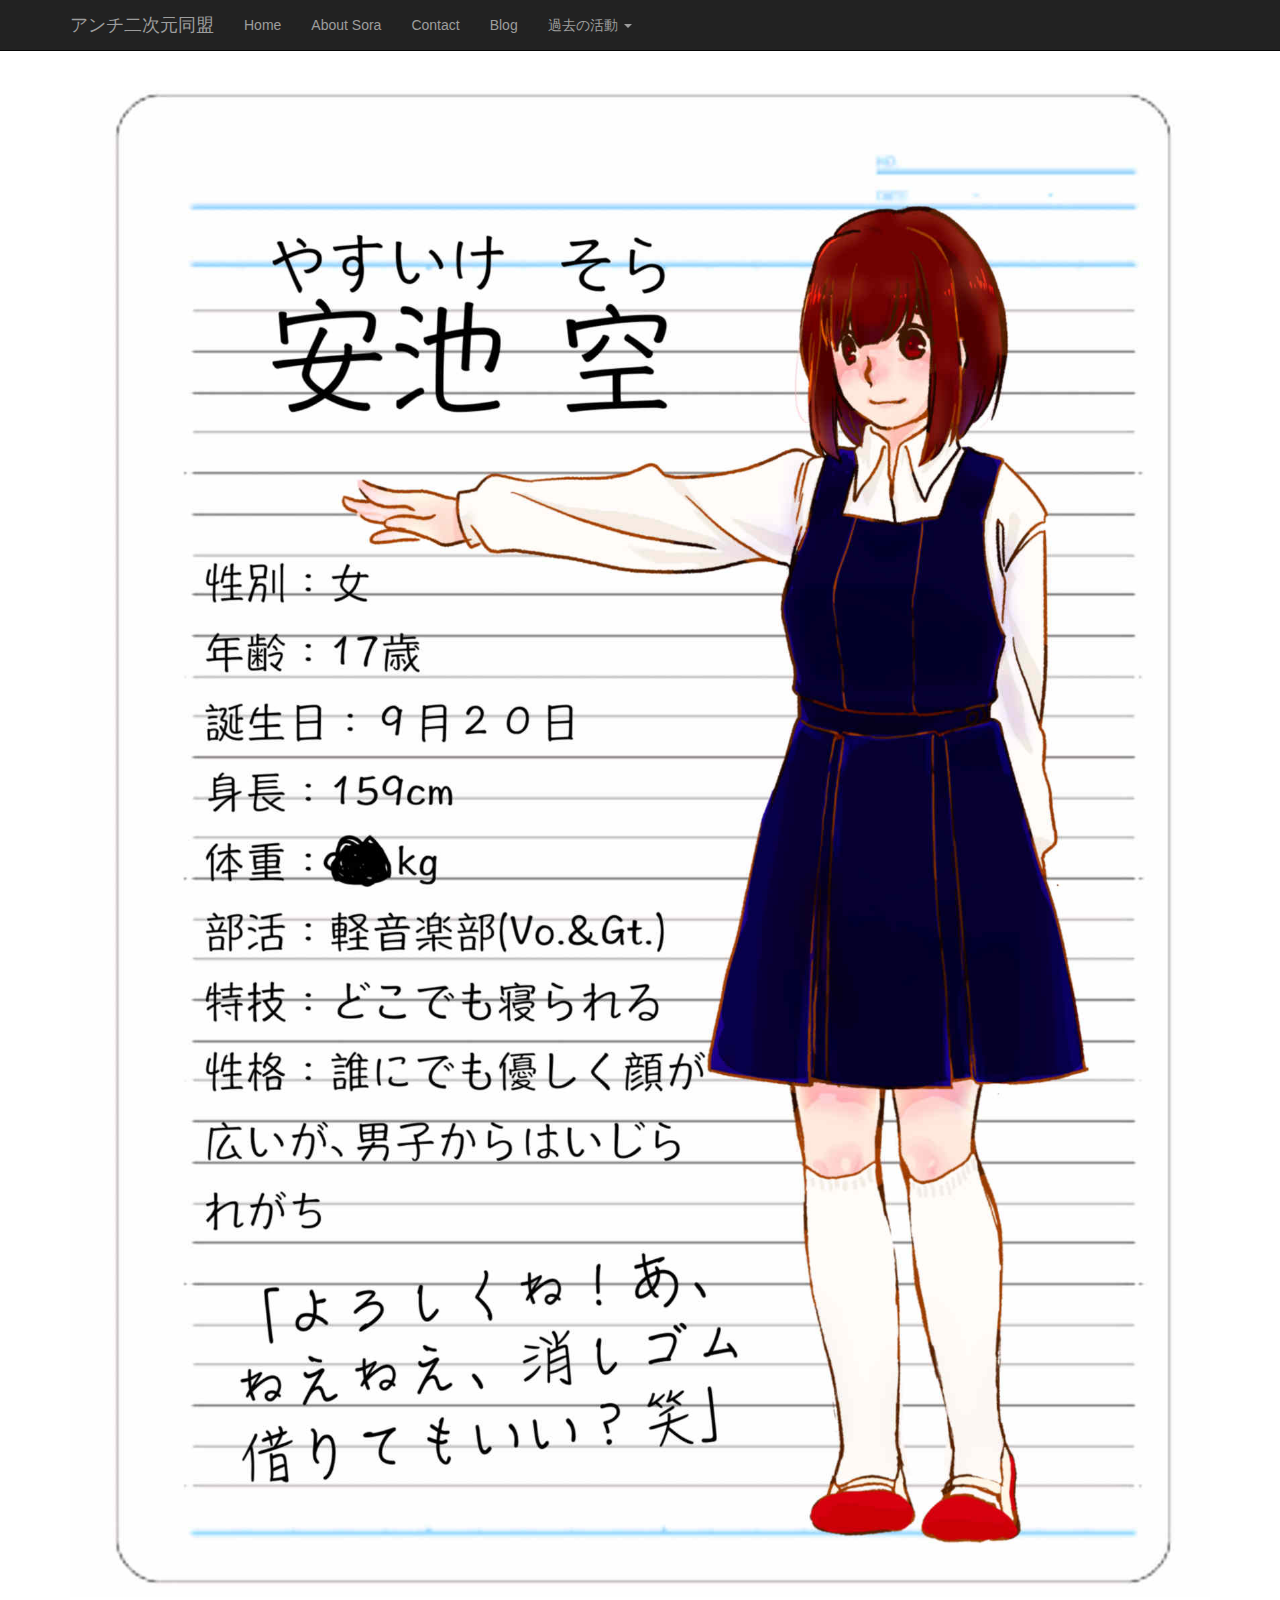
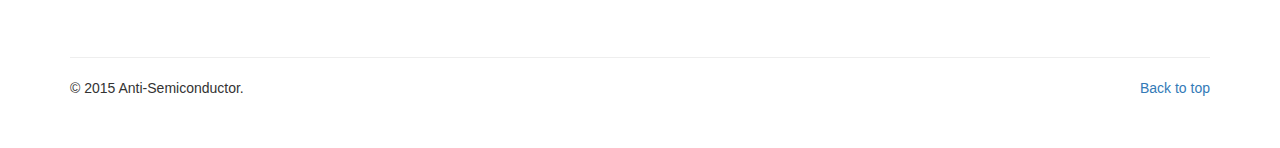
<file: about-sora.html>
<html>
    <head>
        <meta charset="utf-8">
        <meta http-equiv="X-UA-Compatible" content="IE=edge">
        <meta name="viewport" content="width=device-width, initial-scale=1">
        <!-- The above 3 meta tags *must* come first in the head; any other head content must come *after* these tags -->
        <title>アンチ二次元同盟(仮)</title>
        <!-- Bootstrap -->
        <link rel="stylesheet" href="css/bootstrap.css">
        <link href="css/styles.css" rel="stylesheet">
        <script type="text/javascript" src="//typesquare.com/accessor/script/typesquare.js?PzeJxL4KhwA%3D" charset="utf-8"></script>
    </head>
    <body>
        <div class="navbar-wrapper">
    <div class ="container">
    <nav class="navbar navbar-inverse navbar-fixed-top">
      <div class="container">
        <div class="navbar-header">
          <button type="button"
                  class="navbar-toggle collapsed"
                  data-toggle="collapse" data-target="#navbar"
                  aria-expandet="false" aria-controls="navbar">
            <span class="sr-only">Toggle navigation</span>
            <span class="icon-var"></span>
            <span class="icon-var"></span>
            <span class="icon-var"></span>
          </button>
          <a class="navbar-brand" href="index.html">アンチ二次元同盟</a>
        </div>
        <div id="navbar" class="navbar-collapse collapse">
          <ul class="nav navbar-nav">
            <li><a href="index.html">Home</a></li>
            <li><a href="about-sora.html">About Sora</a></li>
            <li><a href="contact.html">Contact</a></li>
            <li><a href="http://anti2d.blog.fc2.com">Blog</a></li>
            <li class="dropdown">
              <a href="#" class="dropdown-toggle"
                 data-toggle="dropdown"
                 role="button"
                 aria-haspopup="true"
                 aria-expanded="false">
                過去の活動
                <span class="caret"></span>
              </a>
              <ul class="dropdown-menu">
                <li><a href="http://antisemiconductor.blog.fc2.com">アンチ半導体同盟(仮) Blog</a></li>
                <li><a href="https://www.youtube.com/user/AntiSemiconductor">アンチ半導体同盟(仮) YouTube</a></li>
              </ul>
            </li>
          </ul>
        </div>
      </div>
    </nav>
  </div>
</div>
<section>
    <div class="container"
        <h1 class="heading"></h1>
        <div class="main-text">
            <img src="img/sora_profile.jpg" class="img-responsive">
        </div>
    </div>
</section>


        <div class="main-text container">
            <hr class="head-divider"></hr>
            <footer>
                <p class="pull-right"><a href="#">Back to top</a></p>
                <p>&copy; 2015 Anti-Semiconductor.</p>
            </footer>
        </div>
        <script type="text/javascript" src="https://ajax.googleapis.com/ajax/libs/jquery/1.11.3/jquery.min.js"></script>
        <script type="text/javascript" src="js/bootstrap.min.js"></script>
        <script type="text/javastript" src="js/carousel.js"></script>

    </body>
</html>
</file>
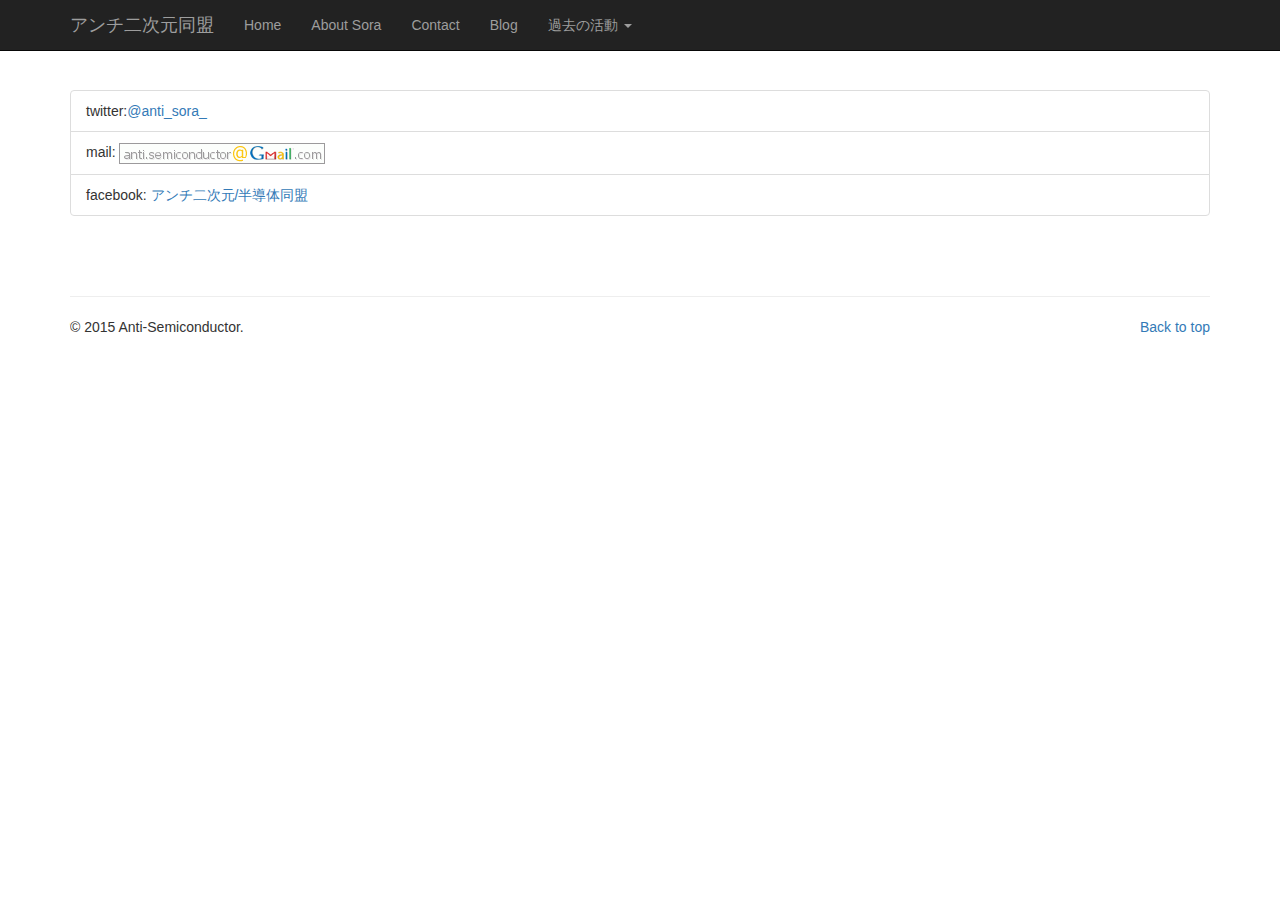
<file: contact.html>
<html>
    <head>
        <meta charset="utf-8">
        <meta http-equiv="X-UA-Compatible" content="IE=edge">
        <meta name="viewport" content="width=device-width, initial-scale=1">
        <!-- The above 3 meta tags *must* come first in the head; any other head content must come *after* these tags -->
        <title>アンチ二次元同盟(仮)</title>
        <!-- Bootstrap -->
        <link rel="stylesheet" href="css/bootstrap.css">
        <link href="css/styles.css" rel="stylesheet">
        <script type="text/javascript" src="//typesquare.com/accessor/script/typesquare.js?PzeJxL4KhwA%3D" charset="utf-8"></script>
    </head>
    <body>
        <div class="navbar-wrapper">
    <div class ="container">
    <nav class="navbar navbar-inverse navbar-fixed-top">
      <div class="container">
        <div class="navbar-header">
          <button type="button"
                  class="navbar-toggle collapsed"
                  data-toggle="collapse" data-target="#navbar"
                  aria-expandet="false" aria-controls="navbar">
            <span class="sr-only">Toggle navigation</span>
            <span class="icon-var"></span>
            <span class="icon-var"></span>
            <span class="icon-var"></span>
          </button>
          <a class="navbar-brand" href="index.html">アンチ二次元同盟</a>
        </div>
        <div id="navbar" class="navbar-collapse collapse">
          <ul class="nav navbar-nav">
            <li><a href="index.html">Home</a></li>
            <li><a href="about-sora.html">About Sora</a></li>
            <li><a href="contact.html">Contact</a></li>
            <li><a href="http://anti2d.blog.fc2.com">Blog</a></li>
            <li class="dropdown">
              <a href="#" class="dropdown-toggle"
                 data-toggle="dropdown"
                 role="button"
                 aria-haspopup="true"
                 aria-expanded="false">
                過去の活動
                <span class="caret"></span>
              </a>
              <ul class="dropdown-menu">
                <li><a href="http://antisemiconductor.blog.fc2.com">アンチ半導体同盟(仮) Blog</a></li>
                <li><a href="https://www.youtube.com/user/AntiSemiconductor">アンチ半導体同盟(仮) YouTube</a></li>
              </ul>
            </li>
          </ul>
        </div>
      </div>
    </nav>
  </div>
</div>
<section>
    <div class="main-text container">
        <ul class="list-group">
            <li class="list-group-item">
                twitter:<a href="https://twitter.com/anti_sora_">@anti_sora_</a>
            </li>
            <li class="list-group-item">
                mail: <img src="img/mail.png">
            </li>
            <li class="list-group-item">
                facebook:
                <a href="https://www.facebook.com/antiXunion">
                    アンチ二次元/半導体同盟
                </a>
            </li>
        </ul>
    </div>
</section>


        <div class="main-text container">
            <hr class="head-divider"></hr>
            <footer>
                <p class="pull-right"><a href="#">Back to top</a></p>
                <p>&copy; 2015 Anti-Semiconductor.</p>
            </footer>
        </div>
        <script type="text/javascript" src="https://ajax.googleapis.com/ajax/libs/jquery/1.11.3/jquery.min.js"></script>
        <script type="text/javascript" src="js/bootstrap.min.js"></script>
        <script type="text/javastript" src="js/carousel.js"></script>

    </body>
</html>
</file>
<file: css/styles.css>
Preprocessing executable 'css-compiler' for anti-hakyll-0.1.0.0...
Running css-compiler...

.main-text
{
  padding-left  : 30px;
  padding-right : 30px;
  background    : rgb(255,255,255);
}

.navbar-wrapper
{
  position : absolute;
  top      : 0px;
  right    : 0px;
  left     : 0px;
  z-index  : 20;
}

.news-head
{
  text-align       : center;
  color            : rgb(4,135,217);
  background-color : rgb(242,242,242);
}

.news-head h1.heading
{
  font-size : 5em;
}

section > div.container
{
  padding-top    : 40px;
  padding-bottom : 40px;
}

body
{
  font-family : "Shuei KakuGo Gin L","Arial","ヒラギノ角ゴ Pro W3","Hiragino Kaku Gothic Pro","Osaka","メイリオ","Meiryo","ＭＳ Ｐゴシック","MS PGothic", sans-serif;
  padding-top : 50px;
}

footer
{
  margin-top    : 20px;
  margin-bottom : 50px;
}


.carousel .item
{
  height              : 60%;
  max-height          : 400px;
  width               : 100%;
  background-size     : cover;
  background-position : center bottom;
}

.heading
{
  font-family : "Arial","ヒラギノ角ゴ Pro W3","Hiragino Kaku Gothic Pro","Osaka","メイリオ","Meiryo","ＭＳ Ｐゴシック","MS PGothic", sans-serif;
}

.map-img
{
  height : auto;
  width  : 20em;
}


/* Generated with Clay, http://fvisser.nl/clay */
</file>
